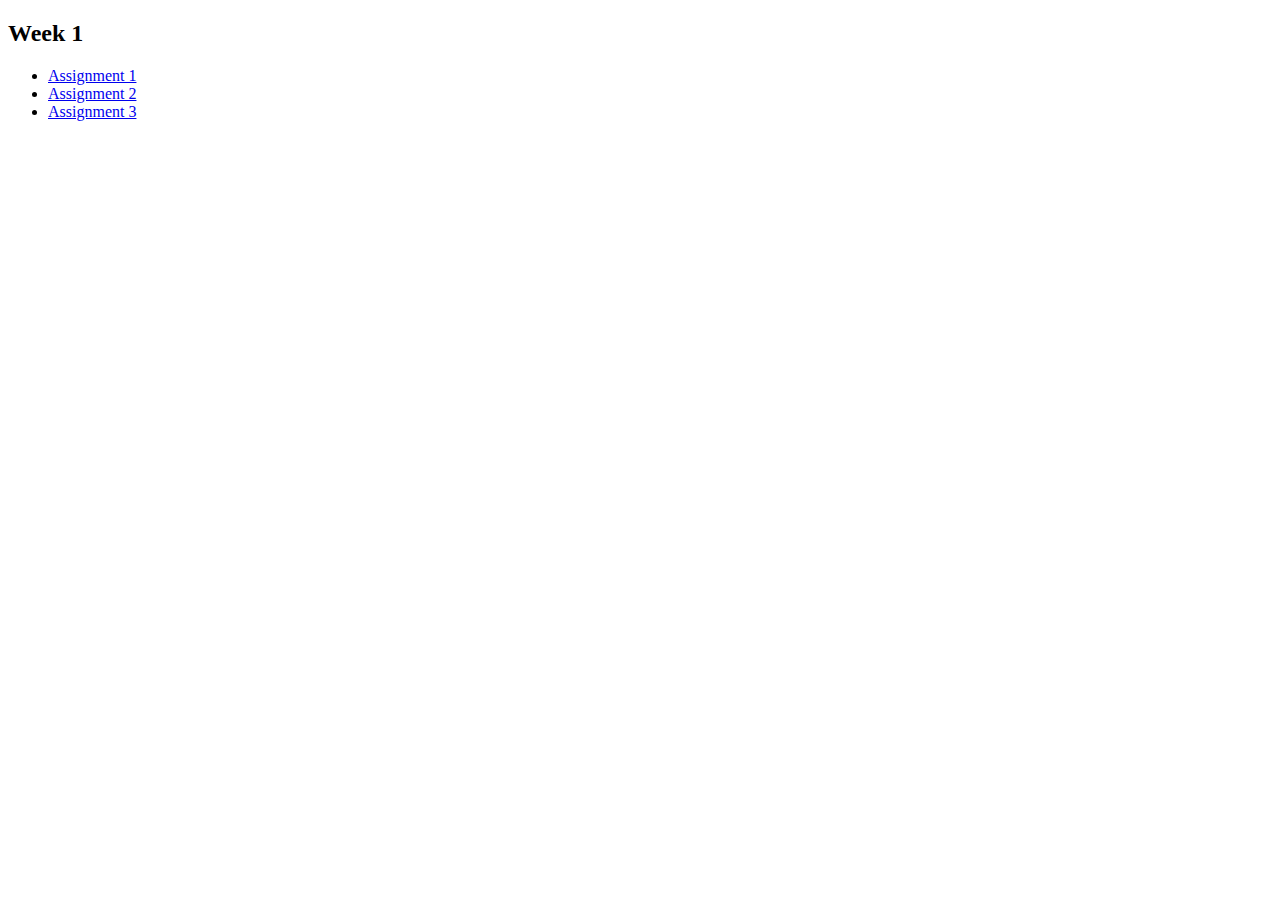
<file: index.html>
<!DOCTYPE html>
<html lang="en">
<head>
    <meta charset="UTF-8">
    <meta http-equiv="X-UA-Compatible" content="IE=edge">
    <meta name="viewport" content="width=device-width, initial-scale=1.0">
    <title>Document</title>
    <link rel="shortcut icon" href="assignment_week1/asset/img/favicon.ico" type="image/x-icon">
</head>
<body>
    <h2>Week 1</h2>
    <ul>
        <li>
            <a href="assignment_week1/asgn1_info_form.html">Assignment 1</a>
        </li>
        <li>
            <a href="assignment_week1/asgn2_detail_form.html">Assignment 2</a>
        </li>
        <li>
            <a href="assignment_week1/asgn3_time_table.html">Assignment 3</a>
        </li>
    </ul>
</body>
</html>
</file>
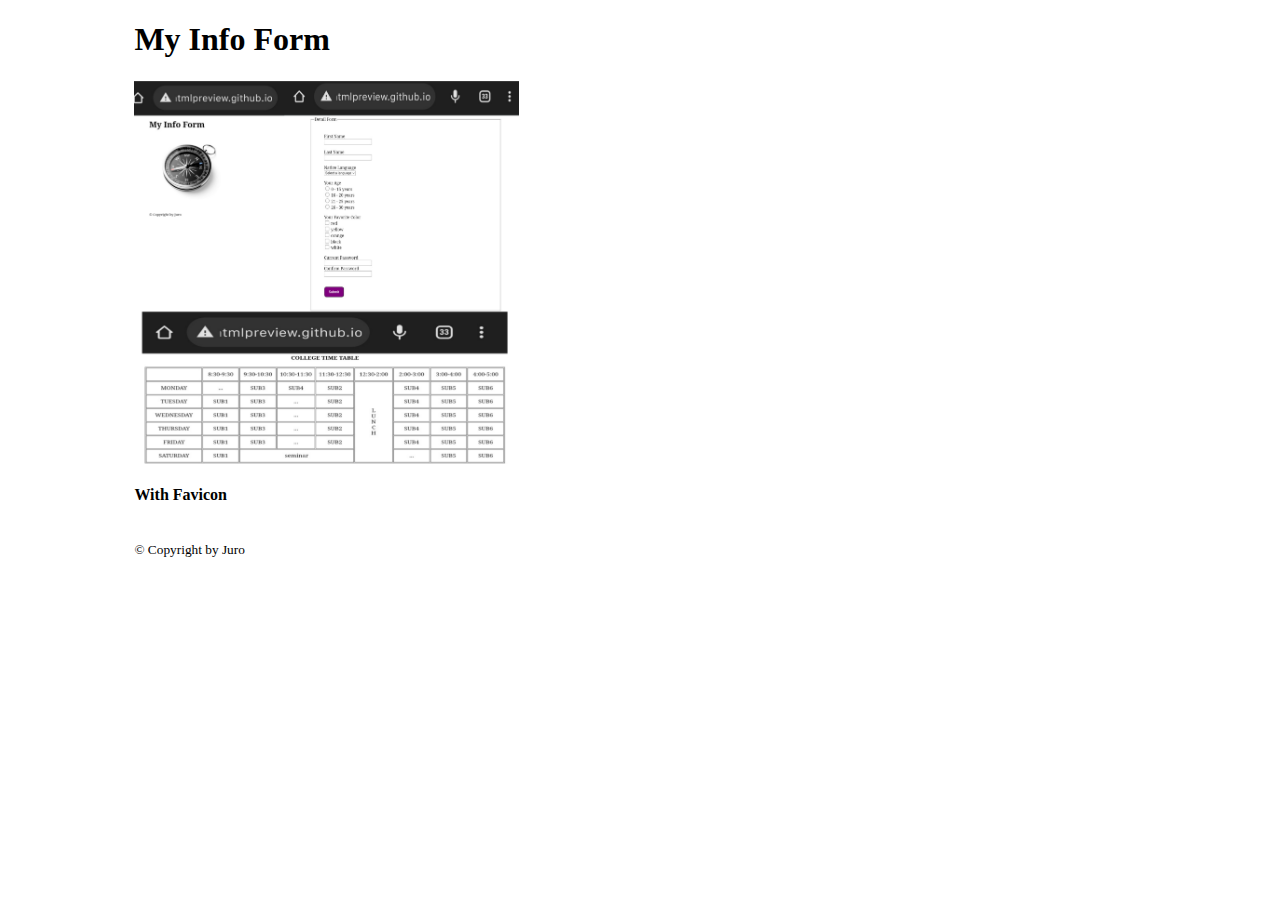
<file: assignment_week1/asgn1_info_form.html>
<!DOCTYPE html>
<html lang="en">
<head>
    <meta charset="UTF-8">
    <title>Info Form</title>
    <link rel="shortcut icon" href="asset/img/favicon.ico" type="image/x-icon">
    <style>
        .container {
            width: 80%;
            margin: 0 auto;
        }
        img {
            width: 38%;
        }
    </style>
</head>

<body>
    <div class="container">
        <header>
            <h1>My Info Form</h1>
        </header>

        <main>
            <a href="asset/img/asgn1.jpg">
                <img src="asset/img/asgn1_main.jpg" alt="info_img">
            </a>
            <br/><br/><b>With Favicon</b>
        </main><br/><br/>

        <footer>
            <small>&copy; Copyright by Juro </small>
        </footer>

    </div>

</body>

</html>
</file>
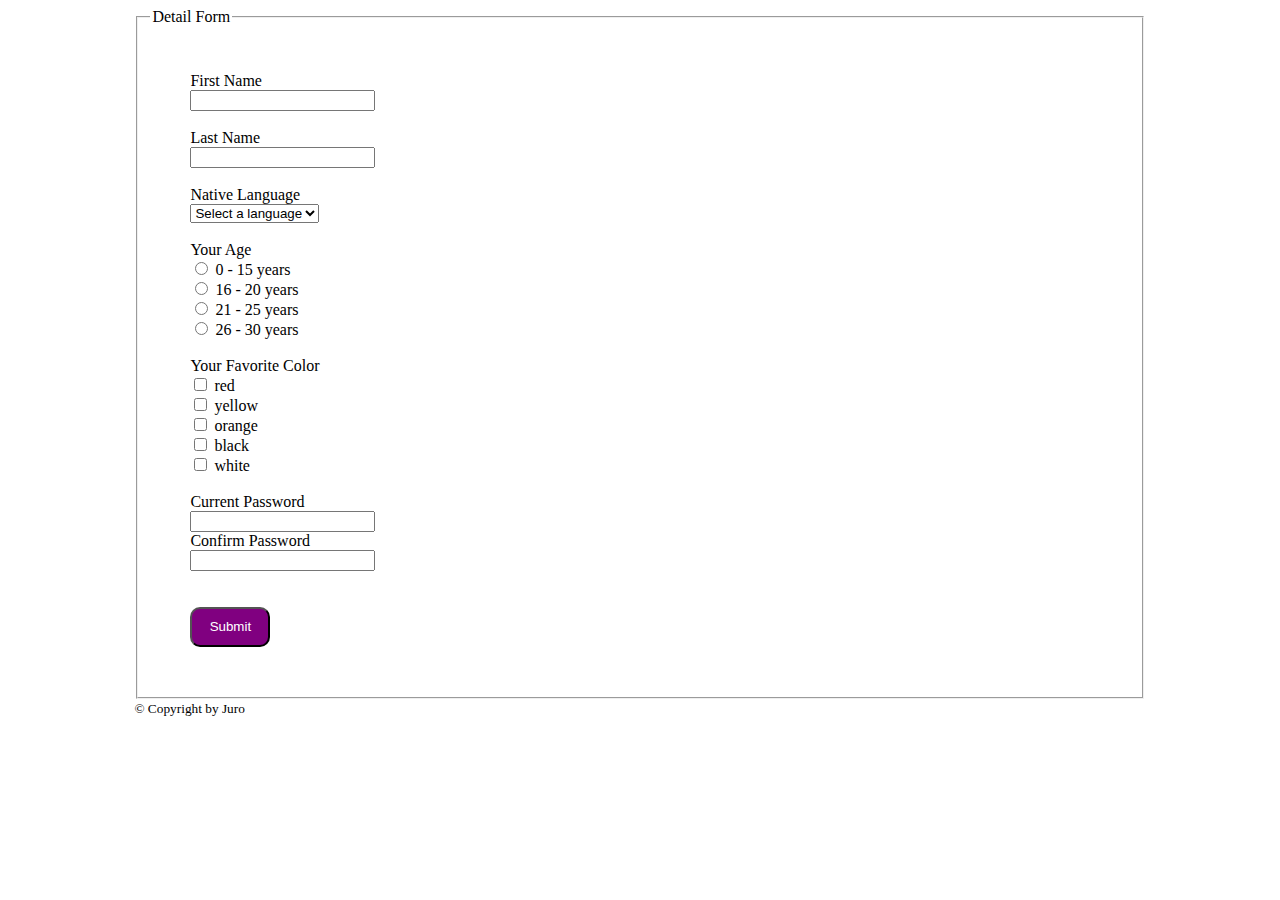
<file: assignment_week1/asgn2_detail_form.html>
<!DOCTYPE html>
<html lang="en">
<head>
    <meta charset="UTF-8">
    <title>Personal Information</title>
    
    <link rel="shortcut icon" href="asset/img/favicon.ico" type="image/x-icon">
    <style>
        .container {
            width: 80%;
            margin: 0 auto;
        }

        button {
            background-color: purple;
            color: white;
            border-radius: 10px;
            text-align: center;
            align-items: center;
            width: 80px;
            height: 40px;
        }

        .content-form {
            display: block;
            margin: 40px;
        }
    </style>
</head>
<body>
    <div class="container">
        <form>
            <fieldset>
                <legend>Detail Form</legend>
                
                <div class="content-form">
                <label for="fname">First Name</label> <br/>
                <input type="text" name="fname" id="fname"> <br/><br/>
            
                <label for="lname">Last Name</label> <br/>
                <input type="text" name="lname" id="lname"> <br/><br/>
            
                <label for="lang">Native Language</label> <br/>
                <select>
                    <option value="">Select a language</option>
                    <option value="eng">English</option>
                    <option value="burma">Burmese</option>
                    <option value="british">British</option>
                    <option value="jpn">Japanese</option>
                </select> <br/><br/>
            
                <label for="age">Your Age</label> <br/>
                <input type="radio" id="age" name="age"> <label> 0 - 15 years</label> <br/>
                <input type="radio" id="age" name="age"> <label> 16 - 20 years</label> <br/>
                <input type="radio" id="age" name="age"> <label> 21 - 25 years</label> <br/>
                <input type="radio" id="age" name="age"> <label> 26 - 30 years</label>
<br/><br/>

                <label for="favclr">Your Favorite Color</label> <br/>
                <input type="checkbox" id="favclr" name="red"> <label>red</label><br/>
                <input type="checkbox" id="favclr" name="red"> <label>yellow</label><br/>
                <input type="checkbox" id="favclr" name="red"> <label>orange</label><br/>
                <input type="checkbox" id="favclr" name="red"> <label>black</label><br/>
                <input type="checkbox" id="favclr" name="red"> <label>white</label><br/><br/>

                <label for="passw1">Current Password</label><br/>
                <input type="password" id="passw1" name="passw1"><br/>
                <label for="passw2">Confirm Password</label><br/>
                <input type="password" id="passw2" name="passw2"><br/><br/>
<br/>
                <button type="submit" id="submit">Submit</button>

                </div>
            </fieldset>
        </form>

        <footer>
            <small>&copy; Copyright by Juro</small>
        </footer>
    </div>
</body>
</html>
</file>
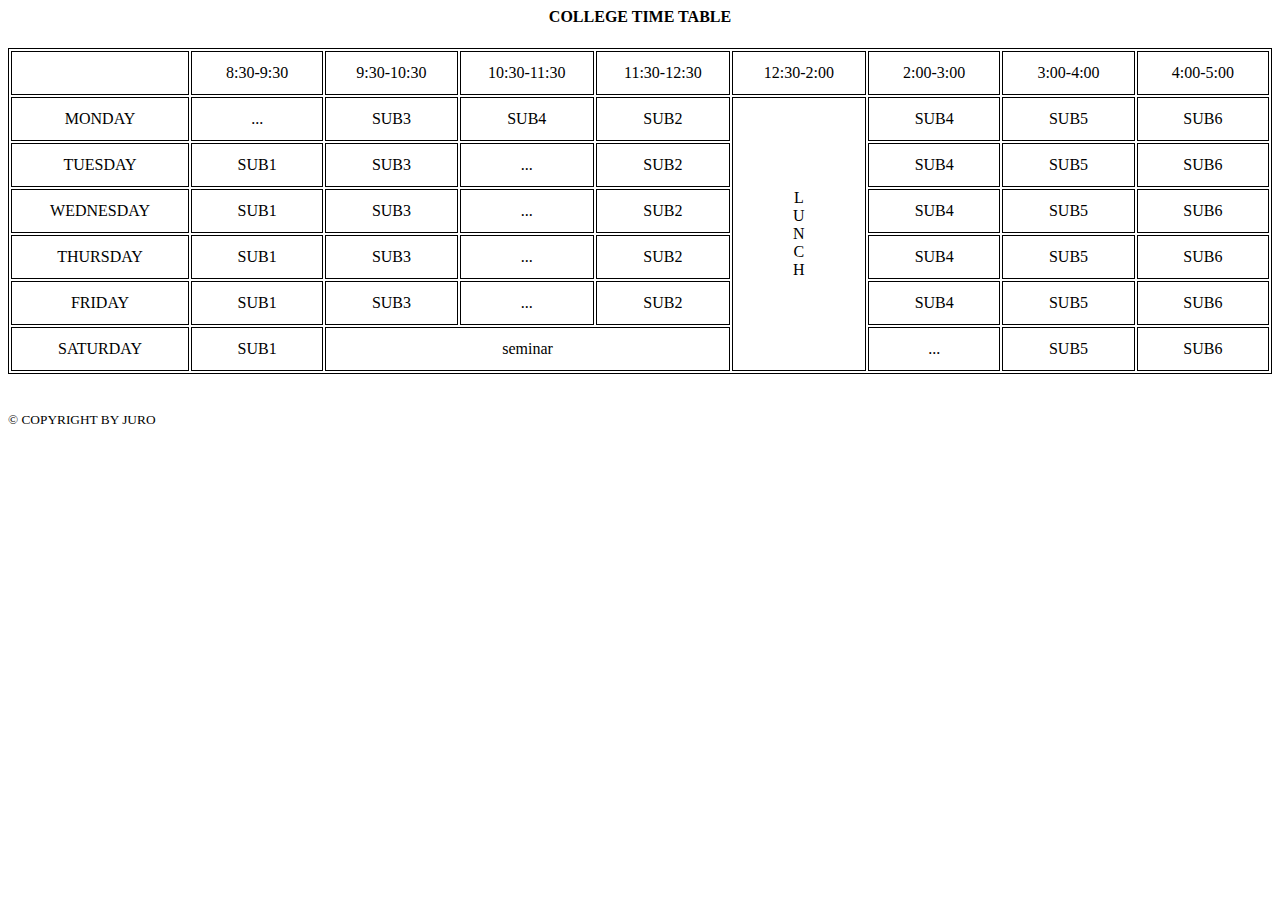
<file: assignment_week1/asgn3_time_table.html>
<!DOCTYPE html>
<html lang="en">
<head>
    <meta charset="UTF-8">
    <title>Info Form</title>
    
    <link rel="shortcut icon" href="asset/img/favicon.ico" type="image/x-icon">
    <style>
        body {
            text-transform: uppercase;
        }
        
        table, td {
            border: 1px solid;
            text-align: center;
        }

        td, caption {
            height: 40px;
        }

        td {
            width : 400px;
        }
    </style>
</head>
<body>
    <div class="container">
        <main>
            <table>
                <thead>
                    <caption><strong>COLLEGE TIME TABLE</strong></caption>
                </thead>
                <tbody>
                    <tr>
                        <td></td>
                        <td>8:30-9:30</td>
                        <td>9:30-10:30</td>
                        <td>10:30-11:30</td>
                        <td>11:30-12:30</td>
                        <td>12:30-2:00</td>
                        <td>2:00-3:00</td>
                        <td>3:00-4:00</td>
                        <td>4:00-5:00</td>
                    </tr>
                    <tr>
                        <td>Monday</td>
                        <td>...</td>
                        <td>sub3</td>
                        <td>sub4</td>
                        <td>sub2</td>
                        <td rowspan="6">L<br/>u<br/>n<br/>c<br/>h</td>
                        <td>sub4</td>
                        <td>sub5</td>
                        <td>sub6</td>
                    </tr>
                    <tr>
                        <td>Tuesday</td>
                        <td>sub1</td>
                        <td>sub3</td>
                        <td>...</td>
                        <td>sub2</td>
                        <td>sub4</td>
                        <td>sub5</td>
                        <td>sub6</td>
                    </tr>
                    <tr>
                        <td>Wednesday</td>
                        <td>sub1</td>
                        <td>sub3</td>
                        <td>...</td>
                        <td>sub2</td>
                        <td>sub4</td>
                        <td>sub5</td>
                        <td>sub6</td>
                    </tr>
                    <tr>
                        <td>Thursday</td>
                        <td>sub1</td>
                        <td>sub3</td>
                        <td>...</td>
                        <td>sub2</td>
                        <td>sub4</td>
                        <td>sub5</td>
                        <td>sub6</td>
                    </tr>
                    <tr>
                        <td>Friday</td>
                        <td>sub1</td>
                        <td>sub3</td>
                        <td>...</td>
                        <td>sub2</td>
                        <td>sub4</td>
                        <td>sub5</td>
                        <td>sub6</td>
                    </tr>
                    <tr>
                        <td>Saturday</td>
                        <td>sub1</td>
                        <td colspan="3" style="text-transform: lowercase;">seminar</td>
                        
                        <td>...</td>
                        <td>sub5</td>
                        <td>sub6</td>
                    </tr>
                </tbody>
            </table>
        </main>
        <br/><br/>

        <footer>
            <small>&copy; Copyright by Juro</small>
        </footer>
    </div>
</body>
</html>
</file>
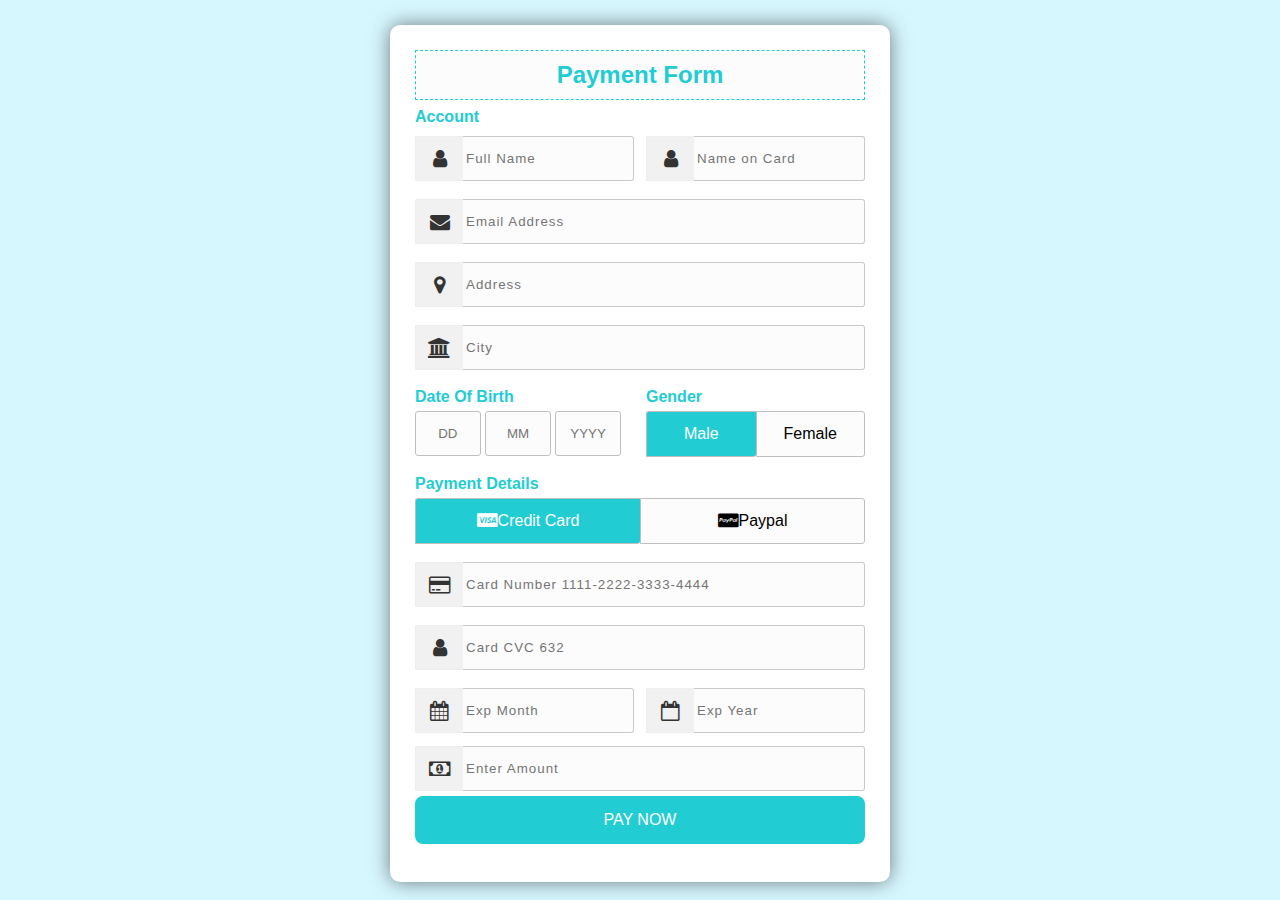
<file: assignment_week2/asgn1_form.html>
<!DOCTYPE html>
<html lang="en">

<head>
    <meta charset="UTF-8">
    <meta http-equiv="X-UA-Compatible" content="IE=edge">
    <meta name="viewport" content="width=device-width, initial-scale=1.0">
    <title>Customized Form</title>
    <link rel="stylesheet" href="asset/css/asgn1_style.css">
    <link rel="stylesheet" href="http://maxcdn.bootstrapcdn.com/font-awesome/4.2.0/css/font-awesome.min.css">
</head>

<body>
    <div class="wrapper">
        <h2>Payment Form</h2>
        <form action="" method="post">
            
            <h4>Account</h4>
            <div class="input_group">
                <div class="input_box">
                    <input type="text" placeholder="Full Name" required class="name">
                    <i class="fa fa-user icon"></i>
                </div>
                <div class="input_box">
                    <input type="text" placeholder="Name on Card" required class="name">
                    <i class="fa fa-user icon"></i>
                </div>
            </div>
            <div class="input_group">
                <div class="input_box">
                    <input type="email" placeholder="Email Address" required class="name">
                    <i class="fa fa-envelope icon"></i>
                </div>
            </div>
            <div class="input_group">
                <div class="input_box">
                    <input type="text" placeholder="Address" required class="name">
                    <i class="fa fa-map-marker icon" aria-hidden="true"></i>
                </div>
            </div>
            <div class="input_group">
                <div class="input_box">
                    <input type="text" placeholder="City" required class="name">
                    <i class="fa fa-institution icon"></i>
                </div>
            </div>
            
            <div class="input_group">
                <div class="input_box">
                    <h4>Date Of Birth</h4>
                    <input type="text" placeholder="DD" required class="dob">
                    <input type="text" placeholder="MM" required class="dob">
                    <input type="text" placeholder="YYYY" required class="dob">
                </div>
                <div class="input_box">
                    <h4>Gender</h4>
                    <input type="radio" name="gender" class="radio" id="b1" checked>
                    <label for="b1">Male</label>
                    <input type="radio" name="gender" class="radio" id="b2">
                    <label for="b2">Female</label>
                </div>
            </div>

            <div class="input_group">
                <div class="input_box">
                    <h4>Payment Details</h4>
                    <input type="radio" name="pay" class="radio" id="bc1" checked>
                    <label for="bc1"><span>
                            <i class="fa fa-cc-visa"></i>Credit Card</span></label>
                    <input type="radio" name="pay" class="radio" id="bc2">
                    <label for="bc2"><span>
                            <i class="fa fa-cc-paypal"></i>Paypal</span></label>
                </div>
            </div>
            <div class="input_group">
                <div class="input_box">
                    <input type="tel" name="" class="name" placeholder="Card Number 1111-2222-3333-4444" required>
                    <i class="fa fa-credit-card icon"></i>
                </div>
            </div>
            <div class="input_group">
                <div class="input_box">
                    <input type="tel" name="" class="name" placeholder="Card CVC 632" required>
                    <i class="fa fa-user icon"></i>
                </div>
            </div>
            <div class="input_group">
                <div class="input_box">
                    <div class="input_box">
                        <input type="number" placeholder="Exp Month" required class="name">
                        <i class="fa fa-calendar icon" aria-hidden="true"></i>
                    </div>
                </div>
                <div class="input_box">
                    <input type="number" placeholder="Exp Year" required class="name">
                    <i class="fa fa-calendar-o icon" aria-hidden="true"></i>
                </div>
            </div>
            <div class="input_box">
                <input type="number" placeholder="Enter Amount" required class="name">
                <i class="fa fa-money icon" aria-hidden="true"></i>
            </div>

            <div class="input_group">
                <div class="input_box">
                    <button type="submit">PAY NOW</button>
                </div>
            </div>

        </form>
    </div>
    
</body>

</html>
</file>
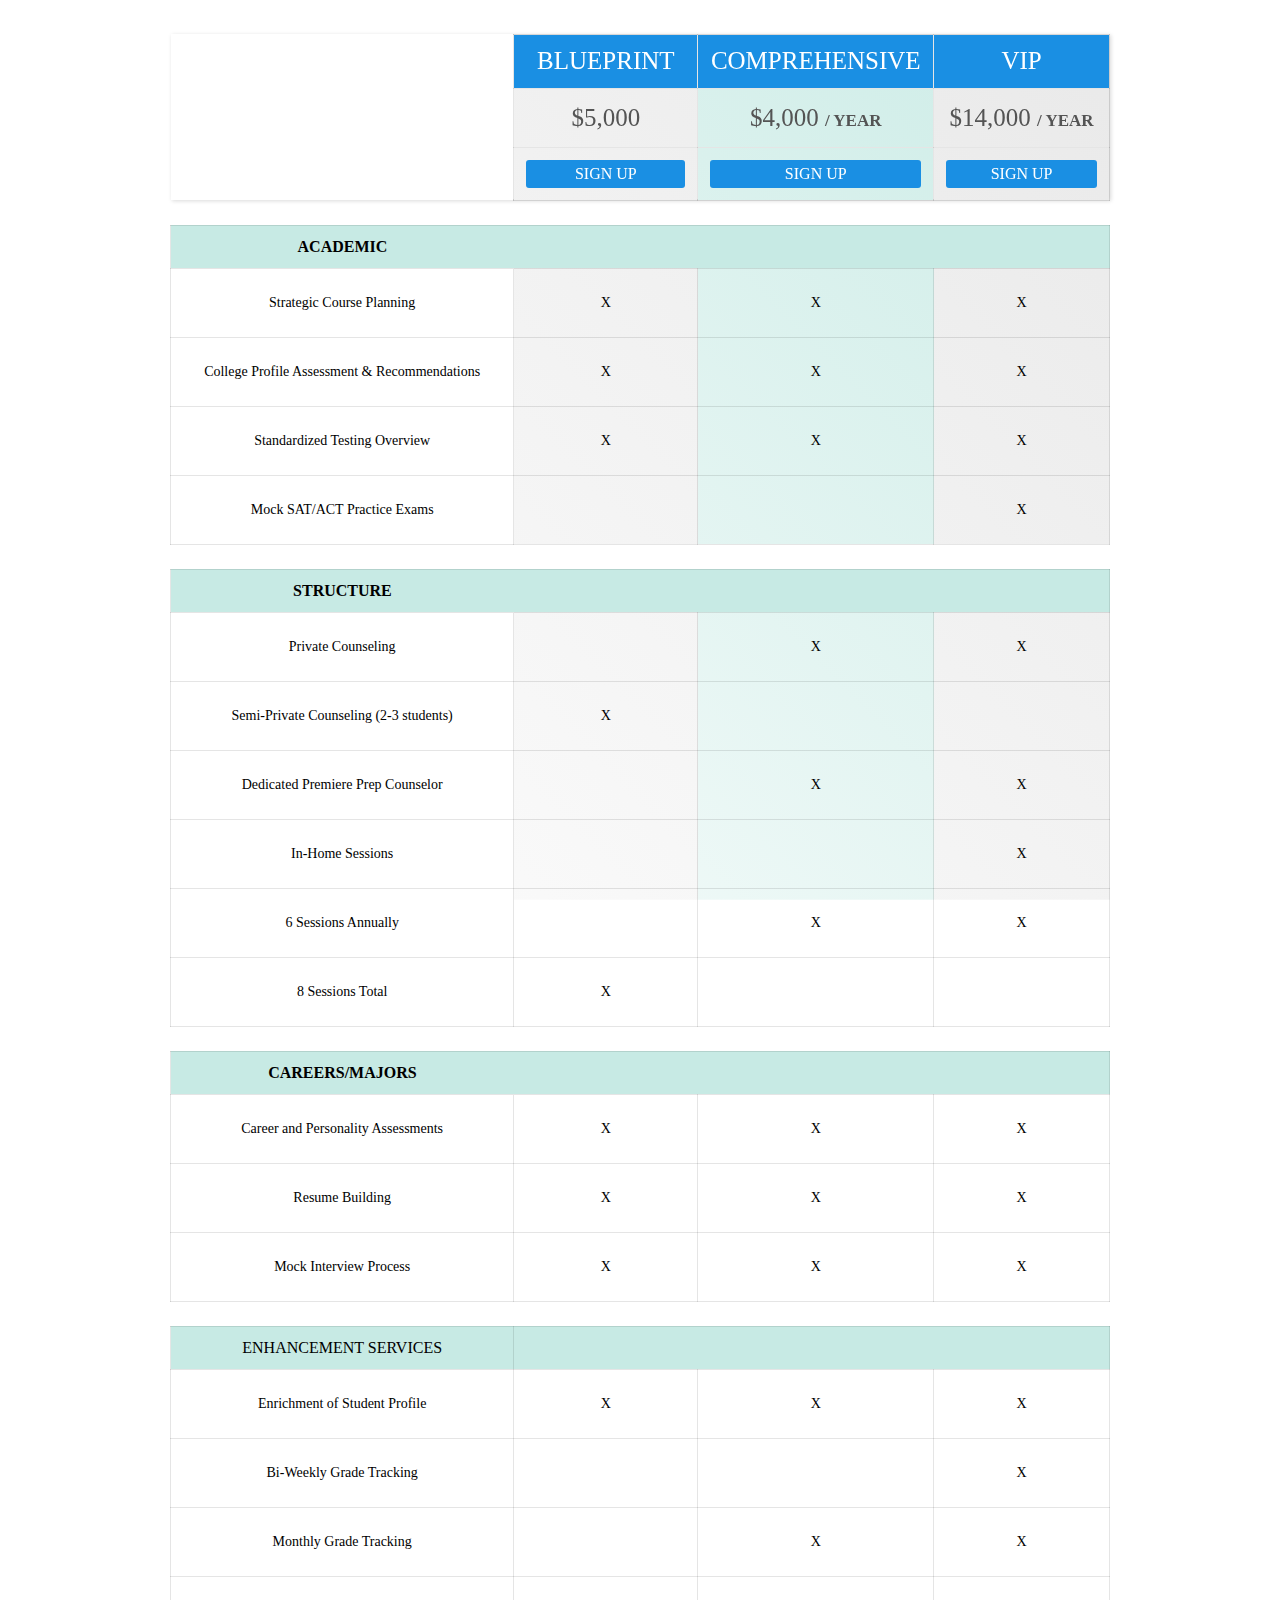
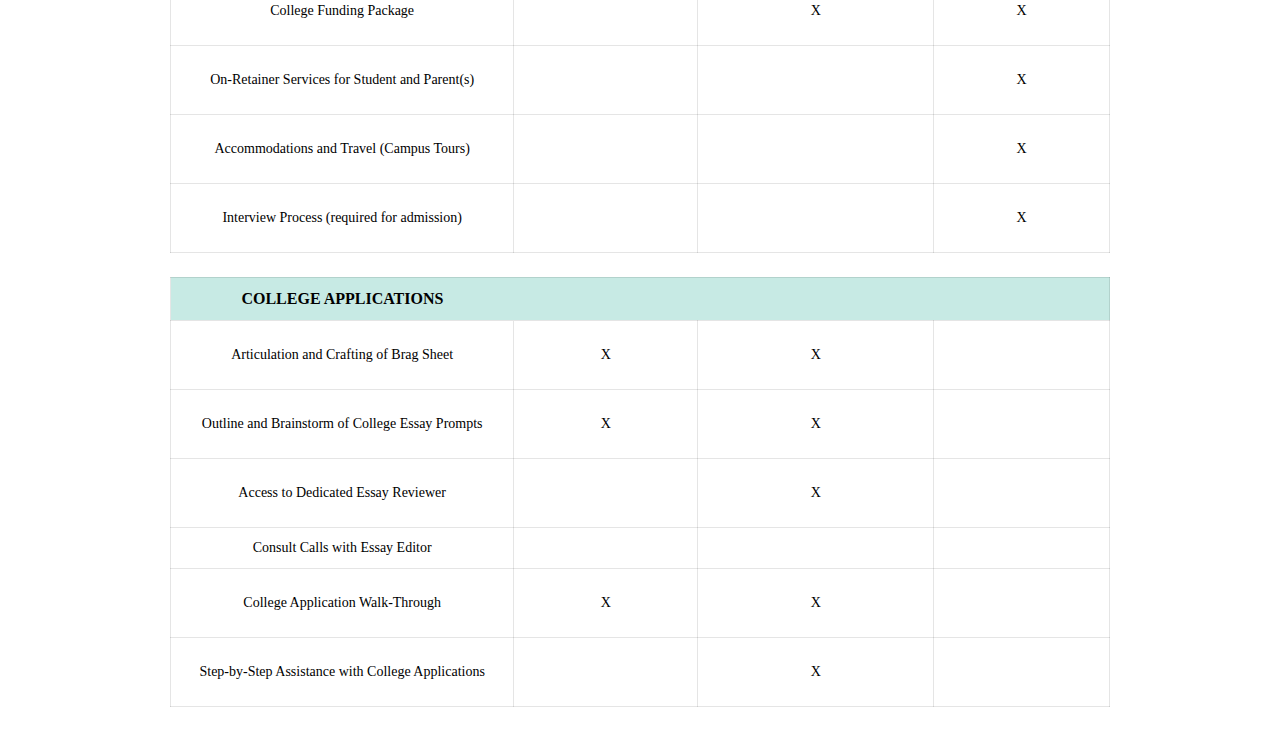
<file: assignment_week2/rewrite_2.html>
<!DOCTYPE html>
<html lang="en">
<head>
    <meta charset="UTF-8">
    <meta http-equiv="X-UA-Compatible" content="IE=edge">
    <meta name="viewport" content="width=device-width, initial-scale=1.0">
    <title>Customized Table</title>
    <link rel="shortcut icon" href="asset/img/favicon.ico" type="image/x-icon">
    <link rel="stylesheet" href="asset/css/rewrite_2.css">
</head>
<body>
    <div class="price-table-wrapper">
        <div class="table-container">
            <div class="table-wrap">
                <table id="table-1" class="tableOne price-table active">
                    <thead>
                        <tr class="package-title-row">
                            <th>
                            </th>
                            <th><div class="text-box">Blueprint</div></th>
                            <th><div class="text-box">Comprehensive</div></th>
                            <th><div class="text-box">VIP</div></th>
                        </tr>

                        <tr class="package-price-row">
                            <th></th>
                            <td>$5,000 <span></span></td>
                            <td>$4,000 <span>/ year</span></td>
                            <td>$14,000 <span>/ year</span></td>
                        </tr>

                        <tr class="cta-button-row cta-button-row-top">
                            <th></th>
                            <td><a href="" class="table-btn" target="_blank">Sign Up</a></td>
                            <td><a href="" class="table-btn" target="_blank">Sign Up</a></td>
                            <td><a href="" class="table-btn" target="_blank">Sign Up</a></td>
                        </tr>
                    </thead>
                        <tr class="feature-items-gap first-gap">
                            <td></td>
                            <td></td>
                            <td></td>
                            <td></td>
                        </tr>
                        
                        <!-- feature 1 ACADEMIC list -->
                        <tr class="feature-title-Row" id="featureOne">
                            <th class="feature-title">ACADEMIC</th>
                            <td></td>
                            <td></td>
                            <td></td>
                        </tr>
                        <tr class="feature-list-item">
                            <th class="feature-list-item-name">Strategic Course Planning</th>
                            <td class="feature-list-ability"><p>X</p></td>
                            <td class="feature-list-ability"><p>X</p></td>
                            <td class="feature-list-ability"><p>X</p></td>
                        </tr>
                        <tr class="feature-list-item">
                            <th class="feature-list-item-name">College Profile Assessment & Recommendations</th>
                            <td class="feature-list-ability"><p>X</p></td>
                            <td class="feature-list-ability"><p>X</p></td>
                            <td class="feature-list-ability"><p>X</p></td>
                        </tr>
                        <tr class="feature-list-item">
                            <th class="feature-list-item-name">Standardized Testing Overview</th>
                            <td class="feature-list-ability"><p>X</p></td>
                            <td class="feature-list-ability"><p>X</p></td>
                            <td class="feature-list-ability"><p>X</p></td>
                        </tr>
                        <tr class="feature-list-item">
                            <th class="feature-list-item-name">Mock SAT/ACT Practice Exams</th>
                            <td class="feature-list-ability"><p></p></td>
                            <td class="feature-list-ability"><p></p></td>
                            <td class="feature-list-ability"><p>X</p></td>
                        </tr>

                        <!-- feature items gap -->
                        <tr class="feature-items-gap">
                            <td></td>
                            <td></td>
                            <td></td>
                            <td></td>
                        </tr>

                        <!-- feature 2 STRUCTURE list -->
                        <tr class="feature-title-Row" id="featureTwo">
                            <th class="feature-title">STRUCTURE</th>
                            <td></td>
                            <td></td>
                            <td></td>
                        </tr>
                        
                        <tr class="feature-list-item">
                            <th class="feature-list-item-name">Private Counseling</th>
                            <td class="feature-list-ability"><p></p></td>
                            <td class="feature-list-ability"><p>X</p></td>
                            <td class="feature-list-ability"><p>X</p></td>
                        </tr>
                        <tr class="feature-list-item">
                            <th class="feature-list-item-name">Semi-Private Counseling (2-3 students)</th>
                            <td class="feature-list-ability"><p>X</p></td>
                            <td class="feature-list-ability"><p></p></td>
                            <td class="feature-list-ability"><p></p></td>
                        </tr>
                        <tr class="feature-list-item">
                            <th class="feature-list-item-name">Dedicated Premiere Prep Counselor</th>
                            <td class="feature-list-ability"><p></p></td>
                            <td class="feature-list-ability"><p>X</p></td>
                            <td class="feature-list-ability"><p>X</p></td>
                        </tr>
                        <tr class="feature-list-item">
                            <th class="feature-list-item-name">In-Home Sessions</th>
                            <td class="feature-list-ability"><p></p></td>
                            <td class="feature-list-ability"><p></p></td>
                            <td class="feature-list-ability"><p>X</p></td>
                        </tr>
                        <tr class="feature-list-item">
                            <th class="feature-list-item-name">6 Sessions Annually</th>
                            <td class="feature-list-ability"><p></p></td>
                            <td class="feature-list-ability"><p>X</p></td>
                            <td class="feature-list-ability"><p>X</p></td>
                        </tr>
                        <tr class="feature-list-item">
                            <th class="feature-list-item-name">8 Sessions Total</th>
                            <td class="feature-list-ability"><p>X</p></td>
                            <td class="feature-list-ability"><p></p></td>
                            <td class="feature-list-ability"><p></p></td>
                        </tr>

                        <!-- feature items gap -->
                        <tr class="feature-items-gap">
                            <td></td>
                            <td></td>
                            <td></td>
                            <td></td>
                        </tr>

                        <!-- feature 3 CAREERS/MAJORS list -->
                        <tr class="feature-title-Row" id="featureThree">
                            <th class="feature-title">CAREERS/MAJORS</th>
                            <td></td>
                            <td></td>
                            <td></td>
                        </tr>
                        <tr class="feature-list-item">
                            <th class="feature-list-item-name">Career and Personality Assessments</th>
                            <td class="feature-list-ability"><p>X</p></td>
                            <td class="feature-list-ability"><p>X</p></td>
                            <td class="feature-list-ability"><p>X</p></td>
                        </tr>
                        <tr class="feature-list-item">
                            <th class="feature-list-item-name">Resume Building</th>
                            <td class="feature-list-ability"><p>X</p></td>
                            <td class="feature-list-ability"><p>X</p></td>
                            <td class="feature-list-ability"><p>X</p></td>
                        </tr>
                        <tr class="feature-list-item">
                            <th class="feature-list-item-name">Mock Interview Process</th>
                            <td class="feature-list-ability"><p>X</p></td>
                            <td class="feature-list-ability"><p>X</p></td>
                            <td class="feature-list-ability"><p>X</p></td>
                        </tr>

                        <!-- feature items gap -->
                        <tr class="feature-items-gap">
                            <td></td>
                            <td></td>
                            <td></td>
                            <td></td>
                        </tr>

                        <!-- feature 4 ENHANCEMENT SERVICES list -->
                        <tr class="feature-title-Row" id="featureFour">
                            <th class="feautre-title">ENHANCEMENT SERVICES</th>
                            <td></td>
                            <td></td>
                            <td></td>
                        </tr>
                        <tr class="feature-list-item">
                            <th class="feature-list-item-name">Enrichment of Student Profile</th>
                            <td class="feature-list-ability"><p>X</p></td>
                            <td class="feature-list-ability"><p>X</p></td>
                            <td class="feature-list-ability"><p>X</p></td>
                        </tr>
                        <tr class="feature-list-item">
                            <th class="feature-list-item-name">Bi-Weekly Grade Tracking</th>
                            <td class="feature-list-ability"><p></p></td>
                            <td class="feature-list-ability"><p></p></td>
                            <td class="feature-list-ability"><p>X</p></td>
                        </tr>
                        <tr class="feature-list-item">
                            <th class="feature-list-item-name">Monthly Grade Tracking</th>
                            <td class="feature-list-ability"><p></p></td>
                            <td class="feature-list-ability"><p>X</p></td>
                            <td class="feature-list-ability"><p>X</p></td>
                        </tr>
                        <tr class="feature-list-item">
                            <th class="feature-list-item-name">College Funding Package	
                            </th>
                            <td class="feature-list-ability"><p></p></td>
                            <td class="feature-list-ability"><p>X</p></td>
                            <td class="feature-list-ability"><p>X</p></td>
                        </tr>
                        <tr class="feature-list-item">
                            <th class="feature-list-item-name">On-Retainer Services for Student and Parent(s)</th>
                            <td class="feature-list-ability"><p></p></td>
                            <td class="feature-list-ability"><p></p></td>
                            <td class="feature-list-ability"><p>X</p></td>
                        </tr>
                        <tr class="feature-list-item">
                            <th class="feature-list-item-name">Accommodations and Travel (Campus Tours)</th>
                            <td class="feature-list-ability"><p></p></td>
                            <td class="feature-list-ability"><p></p></td>
                            <td class="feature-list-ability"><p>X</p></td>
                        </tr>
                        <tr class="feature-list-item">
                            <th class="feature-list-item-name">Interview Process (required for admission)</th>
                            <td class="feature-list-ability"><p></p></td>
                            <td class="feature-list-ability"><p></p></td>
                            <td class="feature-list-ability"><p>X</p></td>
                        </tr>

                        <!-- feature items gap -->
                        <tr class="feature-items-gap">
                            <td></td>
                            <td></td>
                            <td></td>
                            <td></td>
                        </tr>

                        <!-- feature 5 COLLEGE APPLICATIONS list -->
                        <tr class="feature-title-Row" id="featureFive">
                            <th class="feature-title">COLLEGE APPLICATIONS</th>
                            <td></td>
                            <td></td>
                            <td></td>
                        </tr>
                        <tr class="feature-list-item">
                            <th class="feature-list-item-name">Articulation and Crafting of Brag Sheet</th>
                            <td class="feature-list-ability"><p>X</p></td>
                            <td class="feature-list-ability"><p>X</p></td>
                            <td class="feature-list-ability"><p></p></td>
                        </tr>
                        <tr class="feature-list-item">
                            <th class="feature-list-item-name">Outline and Brainstorm of College Essay Prompts</th>
                            <td class="feature-list-ability"><p>X</p></td>
                            <td class="feature-list-ability"><p>X</p></td>
                            <td class="feature-list-ability"><p></p></td>
                        </tr>
                        <tr class="feature-list-item">
                            <th class="feature-list-item-name">Access to Dedicated Essay Reviewer</th>
                            <td class="feature-list-ability"><p></p></td>
                            <td class="feature-list-ability"><p>X</p></td>
                            <td class="feature-list-ability"><p></p></td>
                        </tr>
                        <tr class="feature-list-item">
                            <th class="feature-list-item-name">Consult Calls with Essay Editor</th>
                            <td class="feature-list-ability"><p></p></td>
                            <td class="feature-list-ability"><p></p></td>
                            <td class="feature-list-ability"><p></p></td>
                        </tr>
                        <tr class="feature-list-item">
                            <th class="feature-list-item-name">College Application Walk-Through</th>
                            <td class="feature-list-ability"><p>X</p></td>
                            <td class="feature-list-ability"><p>X</p></td>
                            <td class="feature-list-ability"><p></p></td>
                        </tr>
                        <tr class="feature-list-item">
                            <th class="feature-list-item-name">Step-by-Step Assistance with College Applications</th>
                            <td class="feature-list-ability"><p></p></td>
                            <td class="feature-list-ability"><p>X</p></td>
                            <td class="feature-list-ability"><p></p></td>
                        </tr>
                    </tbody>
                </table>
            </div>
        </div>
    </div>
</body>
</html>
</file>
<file: assignment_week2/asset/css/asgn1_style.css>
* {
    margin: 0;
    padding: 0;
    box-sizing: border-box;
}

body {
    background-color: #d7f7ff;
    font-family: Arial, Helvetica, sans-serif;
}

.wrapper {
    background-color: #fff;
    width: 500px;
    padding: 25px;
    margin: 25px auto 0;
    box-shadow: 0px 0px 20px rgba(0, 0, 0, 0.5);
    border-radius: 10px;
}

.wrapper h2 {
    background-color: #fcfcfc;
    color: #21cdd3;
    font-size: 24px;
    padding: 10px;
    margin-bottom: 8px;
    text-align: center;
    border: 1px dashed #21cdd3;
}

.wrapper h4 {
    padding-bottom: 5px;
    color: #21cdd3;
}

.input_group {
    margin-bottom: 8px;
    width: 100%;
    position: relative;
    display: flex;
    flex-direction: row;
    padding: 5px 0;
}

.input_box {
    width: 100%;
    margin-right: 12px;
    position: relative;
}

.input_box:last-child {
    margin-right: 0;
}

.input_box .name {
    padding: 14px 10px 14px 50px;
    width: 100%;
    background-color: #fcfcfc;
    border: 1px solid #0003;
    outline: none;
    letter-spacing: 1px;
    transition: 0.3s;
    border-radius: 3px;
    color: #333;
}

.input_box .name:focus, .dob:focus {
    -webkit-box-shadow: 0 0 2px 1px #21cdd3;
    -moz-box-shadow: 0 0 2px 1px #21cdd3;
    box-shadow: 0 0 2px 1px #21cdd3;
    border: 1px solid #21cdd3;
}

.input_box .icon {
    width: 48px;
    display: flex;
    justify-content: center;
    align-items: center;
    position: absolute;
    top: 0px;
    left: 0px;
    bottom: 0px;
    color: #333;
    background-color: #f1f1f1;
    border-radius: 2px 0 0 2px;
    transition: 0.3s;
    font-size: 20px;
    pointer-events: none;
    border: 1px solid #00000003;
    border-right: none;
}

.name:focus+.icon {
    background-color: #21cdd3;
    color: #fff;
    border-right: 1px solid #21cdd3;
    border: none;
    transition: 1s;
}

.dob {
    width: 30%;
    padding: 14px;
    text-align: center;
    background-color: #fcfcfc;
    transition: 0.3s;
    outline: none;
    border: 1px solid #c0bfbf;
    border-radius: 3px;
}

.radio {
    display: none;
}

.input_box label {
    width: 50%;
    padding: 13px;
    background-color: #fcfcfc;
    display: inline-block;
    float: left;
    text-align: center;
    border: 1px solid #c0bfbf;
}

.input_box label:first-of-type {
    border-top-left-radius: 3px;
    border-bottom-right-radius: 3px;
    border-right: none;
}

.input_box label:last-of-type {
    border-top-right-radius: 3px;
    border-bottom-right-radius: 3px;
}

.radio:checked+label {
    background-color: #21cdd3;
    color: #fff;
    transition: 0.5s;
}

.input_box button {
    width: 100%;
    background-color: #21cdd3;
    border: none;
    color: #fff;
    padding: 15px;
    border-right: 4px;
    font-size: 16px;
    transition: all 0.3s ease;
    border-radius: 8px;
}

.input_box button:hover {
    cursor: pointer;
    background-color: #05b1a3;
}
</file>
<file: assignment_week2/asset/css/rewrite_2.css>
:root {
    --ButtonTextColor: #fff;
    --ButtonBackgroundColor: #1a8fe3;
    --BackgroundColor: #c7eae4;
}

.price-table-wrapper {
    width: 940px;
    margin: auto;
    padding: 2vw;
}

.price-table-wrapper * {
    box-sizing: border-box;
}

.price-table {
    display: none;
}

.price-table.active {
    display: table;
}

table {
    width: 100%;
    max-width: 940px;
    border-collapse: collapse;
}

tr.feature-title-Row th {
    width: 40%;
}

tr.feature-title-Row td {
    width: 20%;
}

th, td {
    border: 1px solid rgba(0, 0, 0, 0.1);
    text-align: center;
    padding: 12px 12px;
    font-weight: unset;
}

thead {
    position: sticky;
    top: 0;
    background: #fff;
    box-shadow: 1px 1px 4px 0px rgba(0, 0, 0, 0.15);
}

thead th,
.package-price-row td, 
.feature-title,
.feature-list-item {
    font-family: 'Segoe UI', Tahoma, Geneva, Verdana, sans-serif;
    font-family: brandon-grotesque;
    font-size: 25px;
    font-weight: 500;
    text-transform: uppercase;
}

.package-title-row th {
    padding: 0px 0px;
}

.package-title-row th:first-child,
.package-price-row th, 
.cta-button-row-top th {
    border: none;
}

/* .package-price-row th {
    font-weight: 900;
} */

.cta-button-row-bottom {
    display: none;
}

.package-price-row td {
    padding: 15px;
    color: #545454;
}

.package-price-row td span {
    font-size: 17px;
    font-weight: 800;
}

.text-box {
    display: flex;
    align-items: center;
    padding: 1.4vh;
    text-align: center;
    justify-content: center;
    color: var(--ButtonTextColor);
    background-color: var(--ButtonBackgroundColor);
}

.table-btn {
    display: block;
    text-decoration: none;
    padding: 5px;
    border-radius: 3px;
    background-color: var(--ButtonBackgroundColor);
    color: var(--ButtonTextColor);
    text-transform: uppercase;
}

.feature-title-Row, 
.feature-list-item {
    border-top: 1px solid rgba(0, 0, 0, 0.1);
    border-left: 1px solid rgba(0, 0, 0, 0.05);
    border-right: 1px solid rgba(0, 0, 0, 0.1);
}

.feature-items-gap * {
    border: none;
}

.feature-title-Row th,
.feature-title-Row td {
    background-color: var(--BackgroundColor) !important;
}

.feature-title-Row td {
    border: none;
}

.feature-title {
    border-right: none;
    font-weight: 700;
    font-size: 16px;
}

.feature-list-item {
    font-size: 14px;
    font-weight: 400;
    text-transform: none;
}

.package-title-row th:nth-child(2),
.package-price-row td:nth-child(2),
.cta-button-row td:nth-child(2),
/* .feature-title-Row td:nth-child(2), */
.feature-list-ability:nth-child(2) {
    background: linear-gradient(45deg, #fff, #e7e7e7);
    background-attachment: fixed;
}

.package-title-row th:nth-child(3),
.package-price-row td:nth-child(3),
.cta-button-row td:nth-child(3),
/* .feature-title-Row td:nth-child(3), */
.feature-list-ability:nth-child(3) {
    background: linear-gradient(45deg, #fff, #c7eae4);
    background-attachment: fixed;
}

.package-title-row th:nth-child(4),
.package-price-row td:nth-child(4),
.cta-button-row td:nth-child(4),
/* .feature-title-Row td:nth-child(4), */
.feature-list-ability:nth-child(4) {
    background: linear-gradient(45deg, #fff, #e7e7e7);
    background-attachment: fixed;
}

@media screen and (max-width: 640px) {
    tr {
        display: flex;
        width: 100%;
    }

    td, th {
        width: inherit;
    }

    .package-title-row th:first-child, 
    .package-price-row th:first-child,
    .cta-button-row th{
        display: none;
    }
    
    .feature-title-Row th {
        width: 100% !important;
    }
    .feature-title-Row td {
        display: none;
    }
    .feature-list-item,
    .package-price-row th,
    .feature-items-gap {
        width: 100% !important;
        display: grid;
        grid-template-columns: auto auto auto;
    }

    .feature-list-item th {
        grid-area: 1 / 1 / span 2 / span 3;
    }
    .feature-list-item td {
        display: block;
    }
    .feature-list-item p {
        margin: auto;
        width: 100%;
        min-width: 30px;
    }

    .feature-items-gap td {
        grid-area: 1 / 1 / span 2 / span 3;
    }

    .price-table-wrapper {
        width: 95%;
        margin: auto;
        padding: 15px;
    }

    .package-title-row * {
        font-size: 17px;
    }

    .package-price-row * {
        font-size: 1em !important;
    }

    .package-price-row span {
        display: block;
        font-size: 0.7em !important;
    }
    
    .package-price-row td, 
    .package-title-row th, 
    .cta-button-row td{
        width: 33%;
    } 
}
</file>
